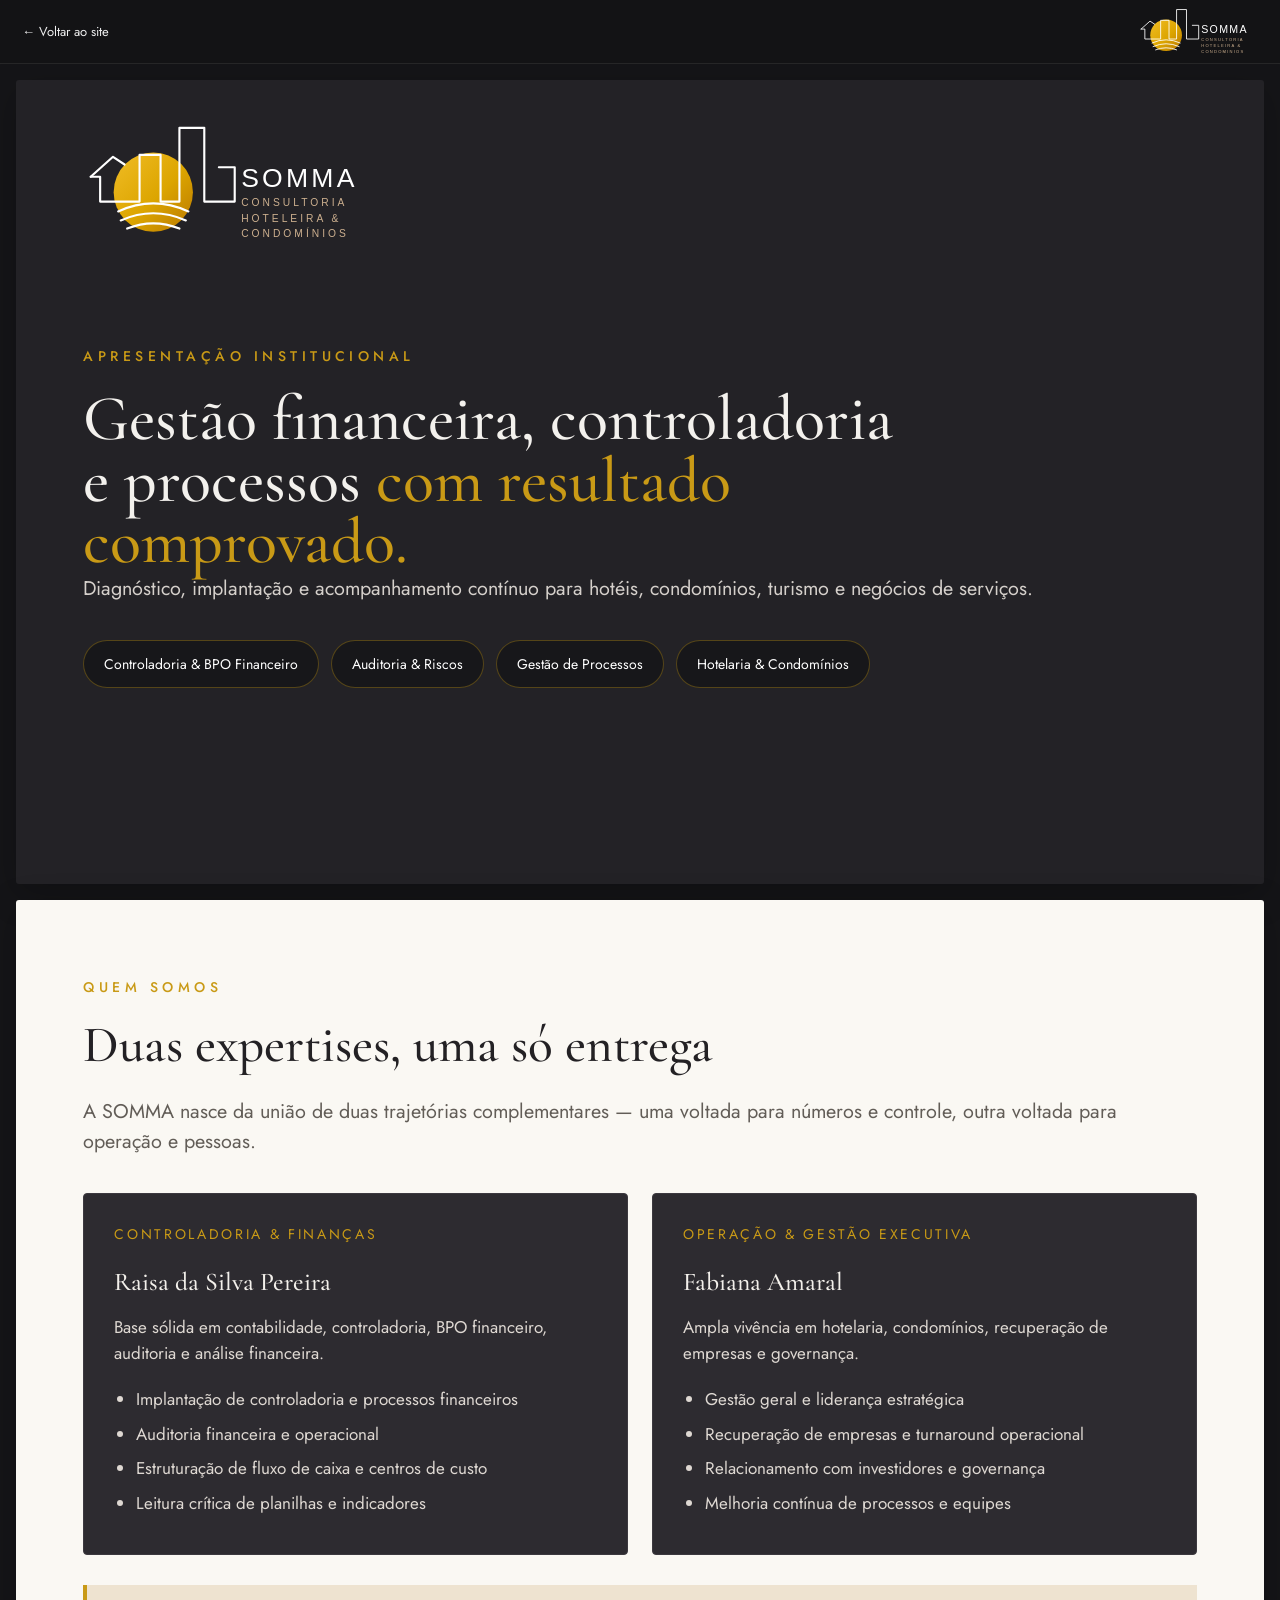
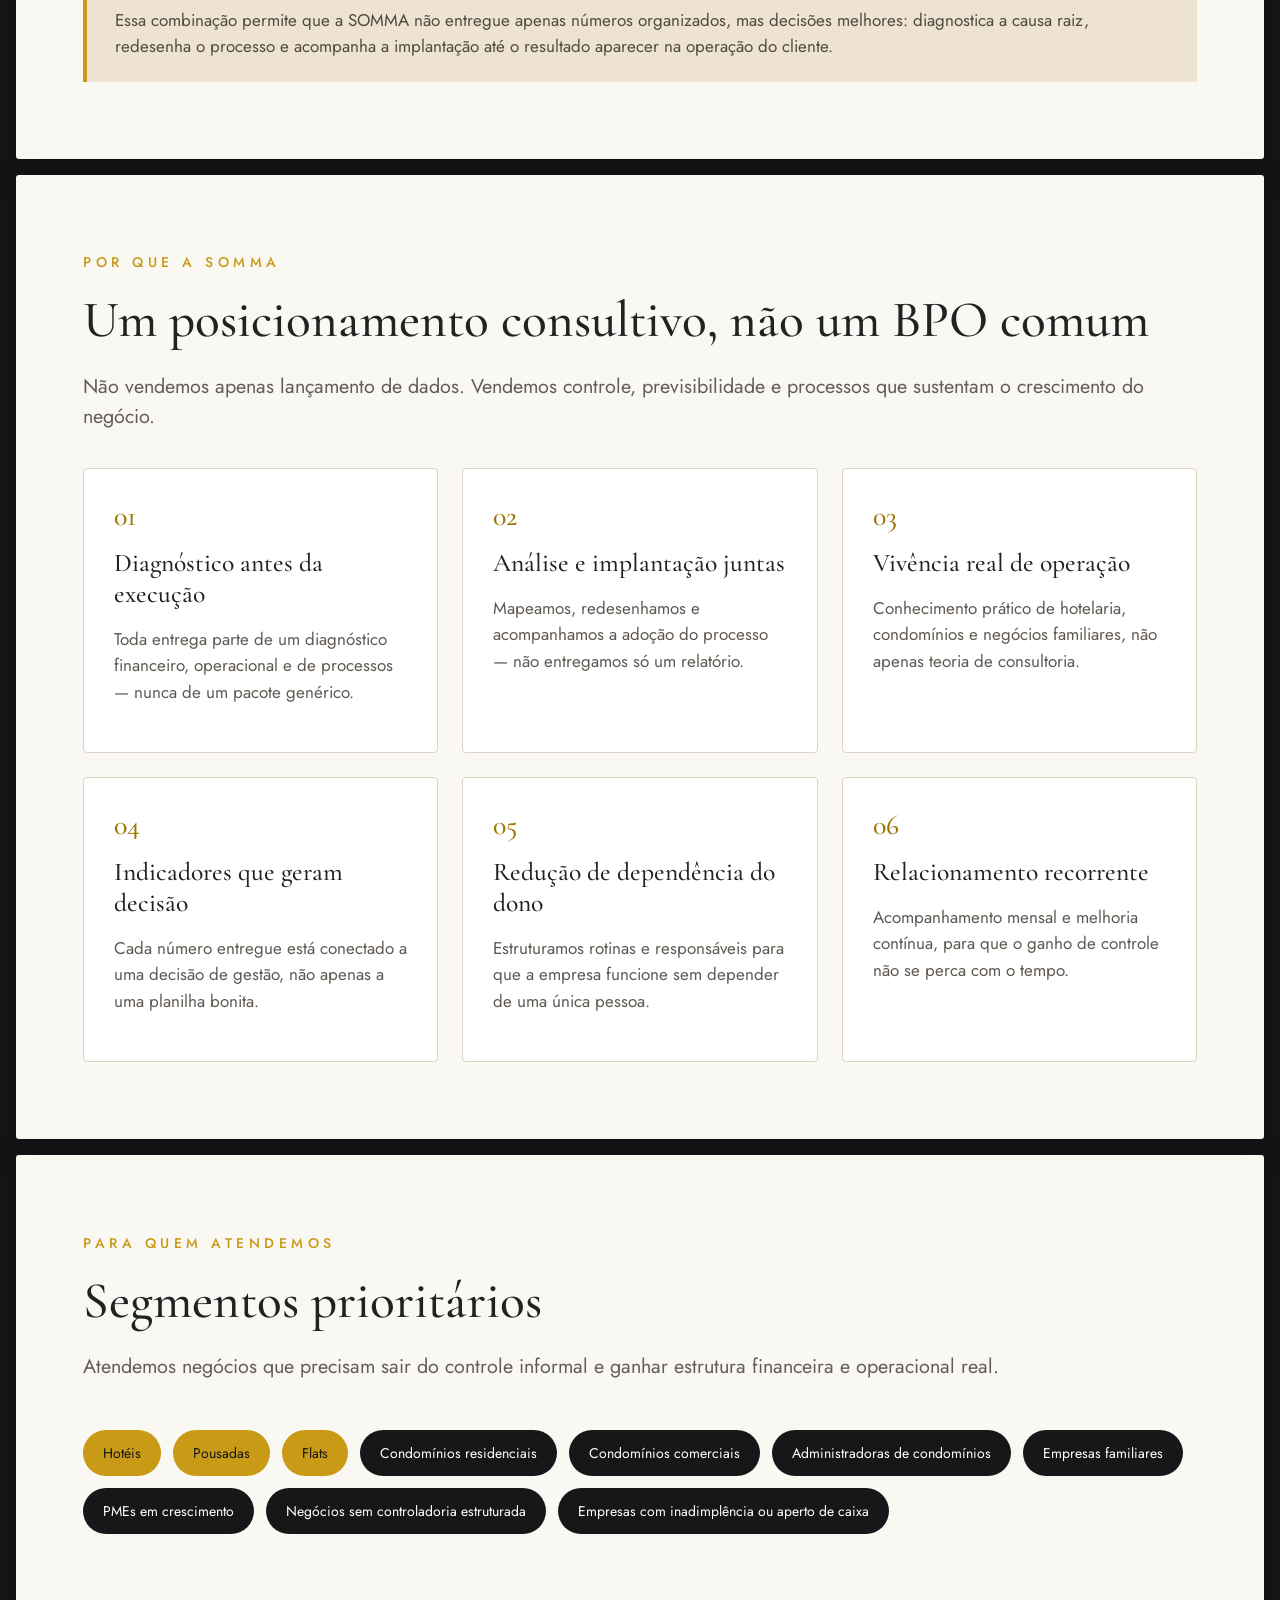
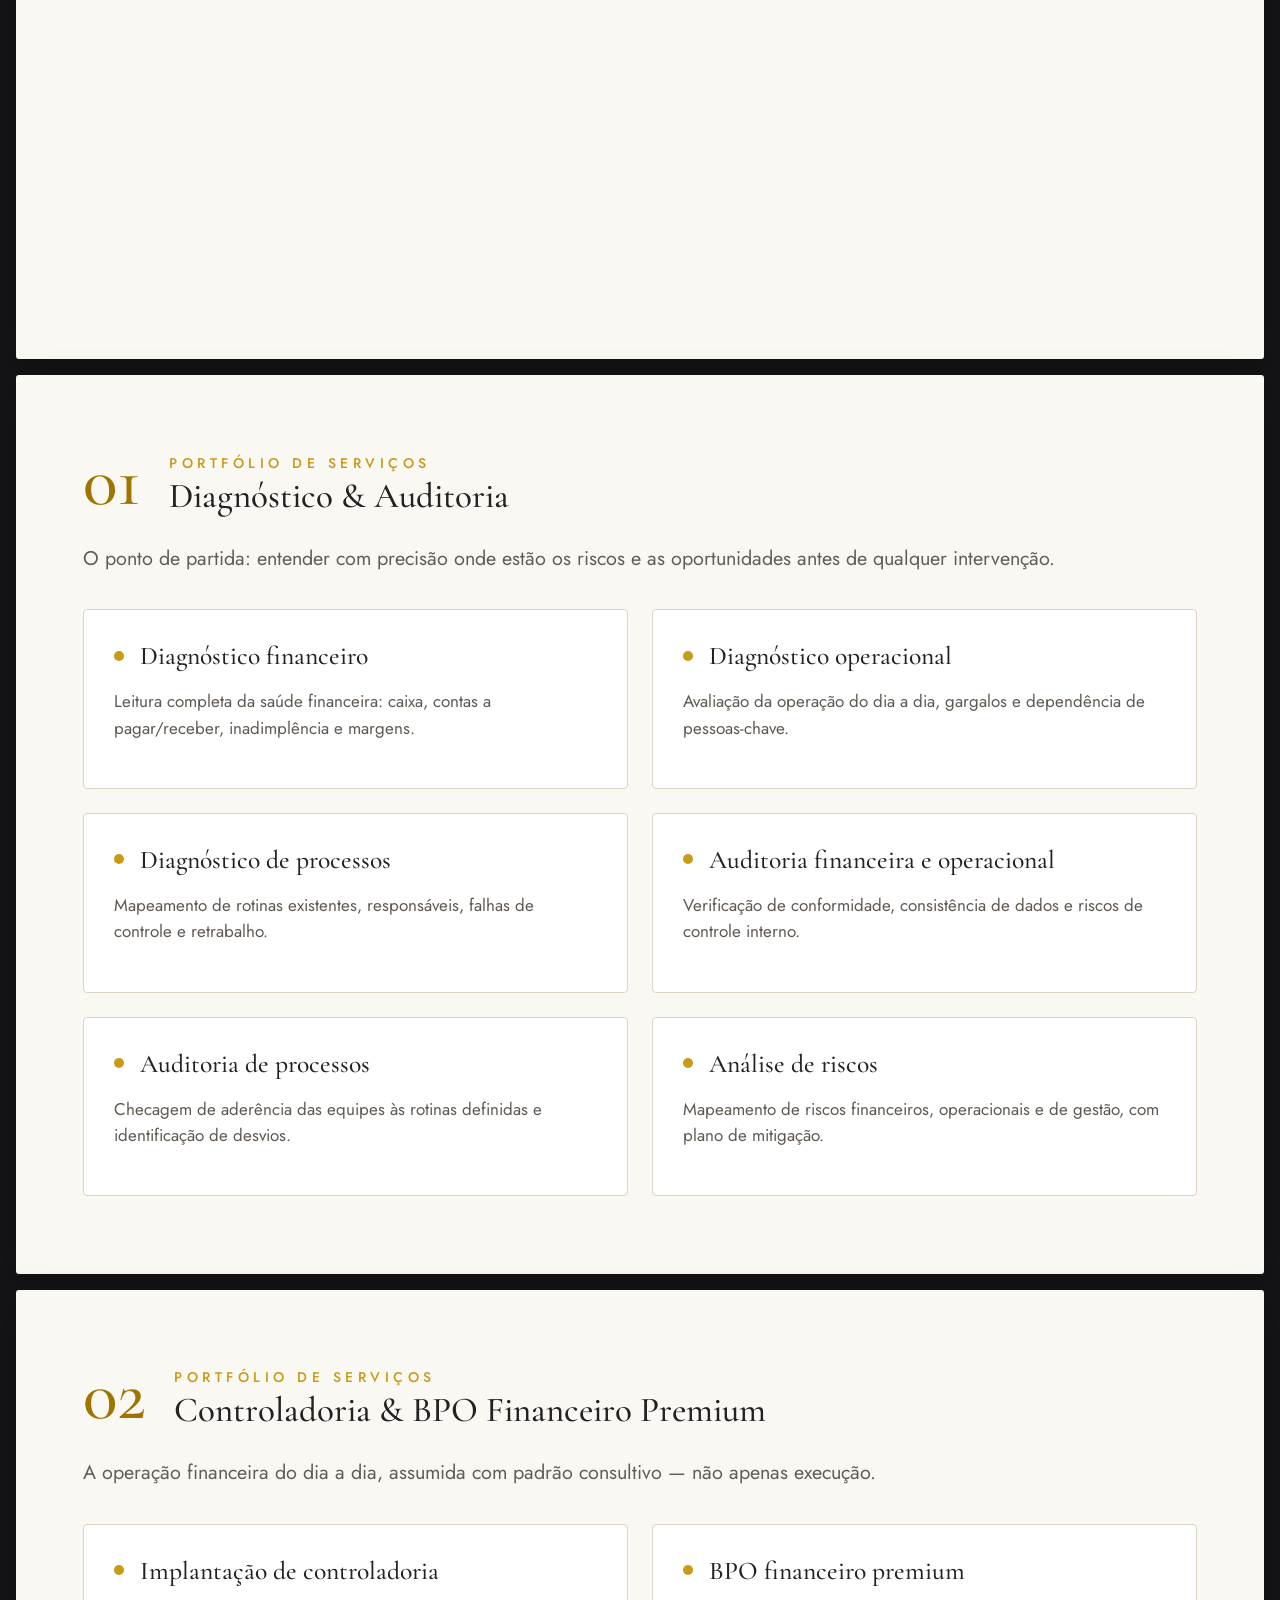
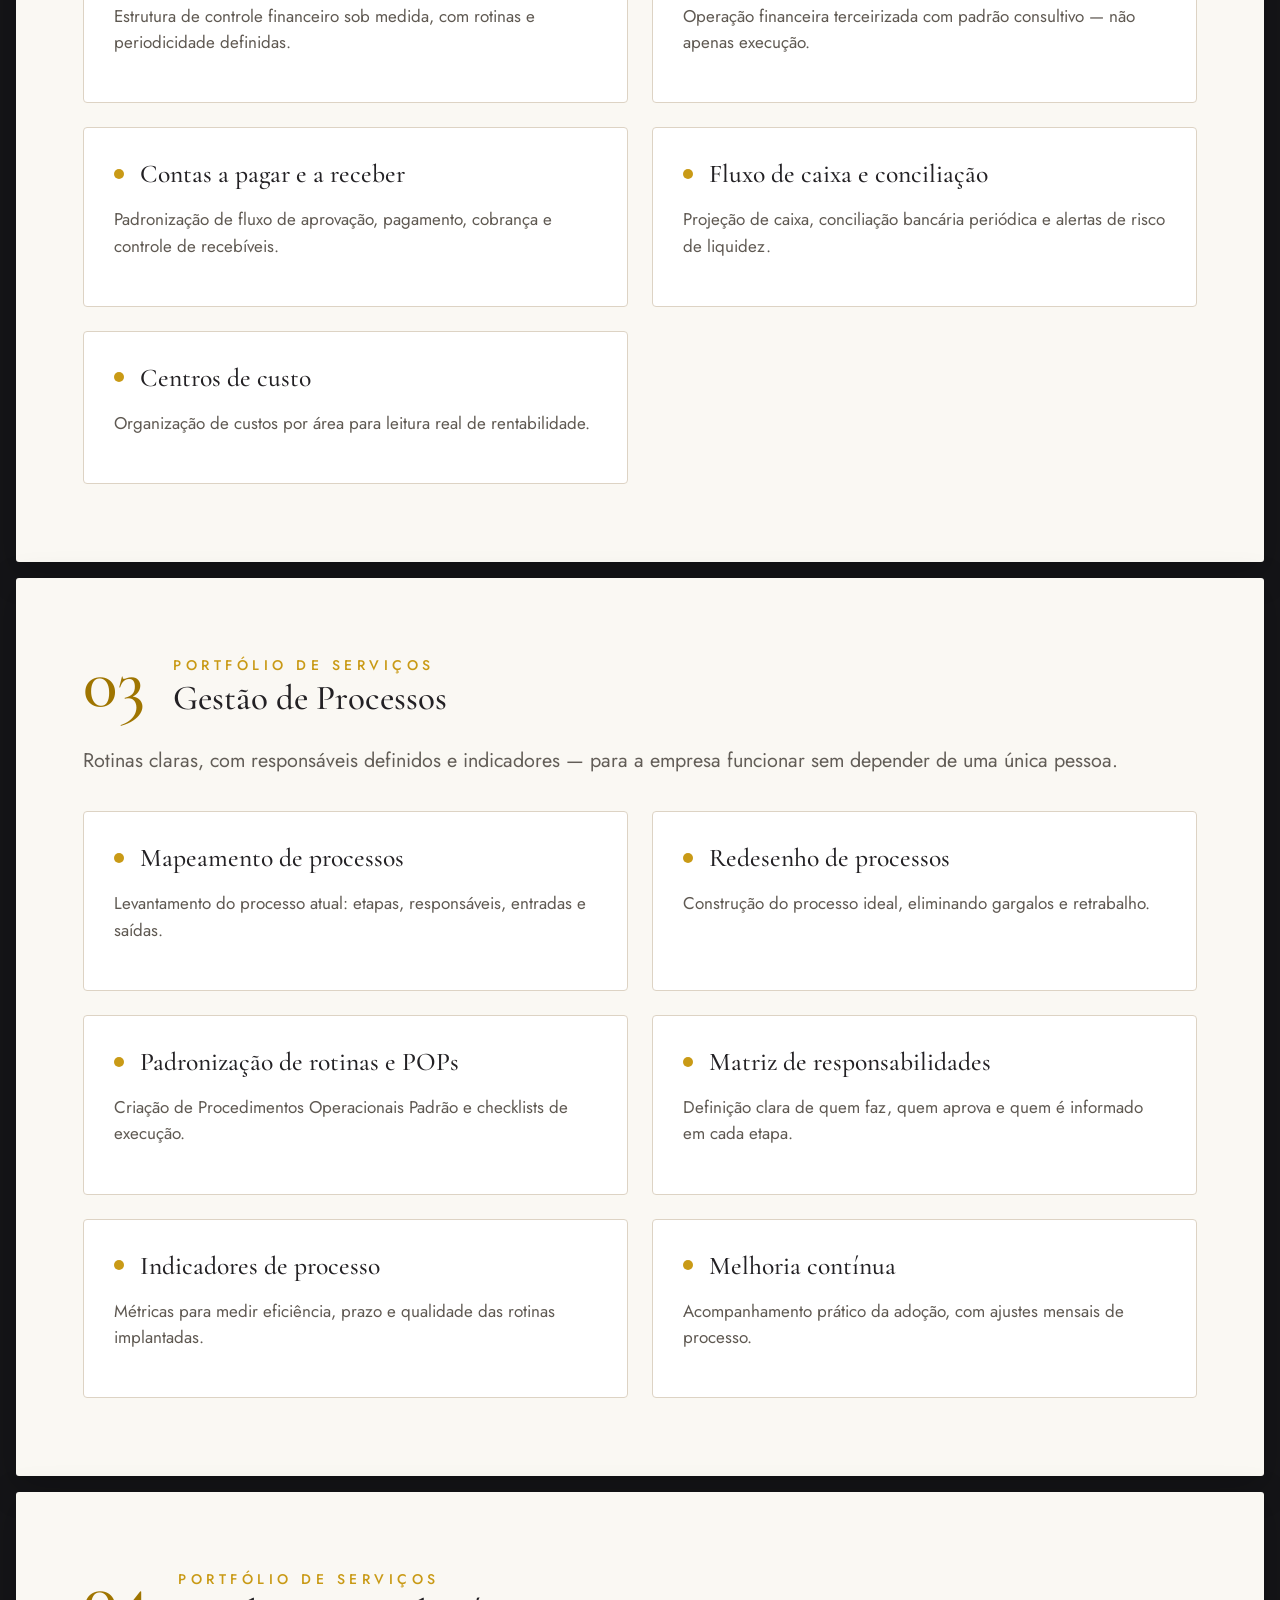
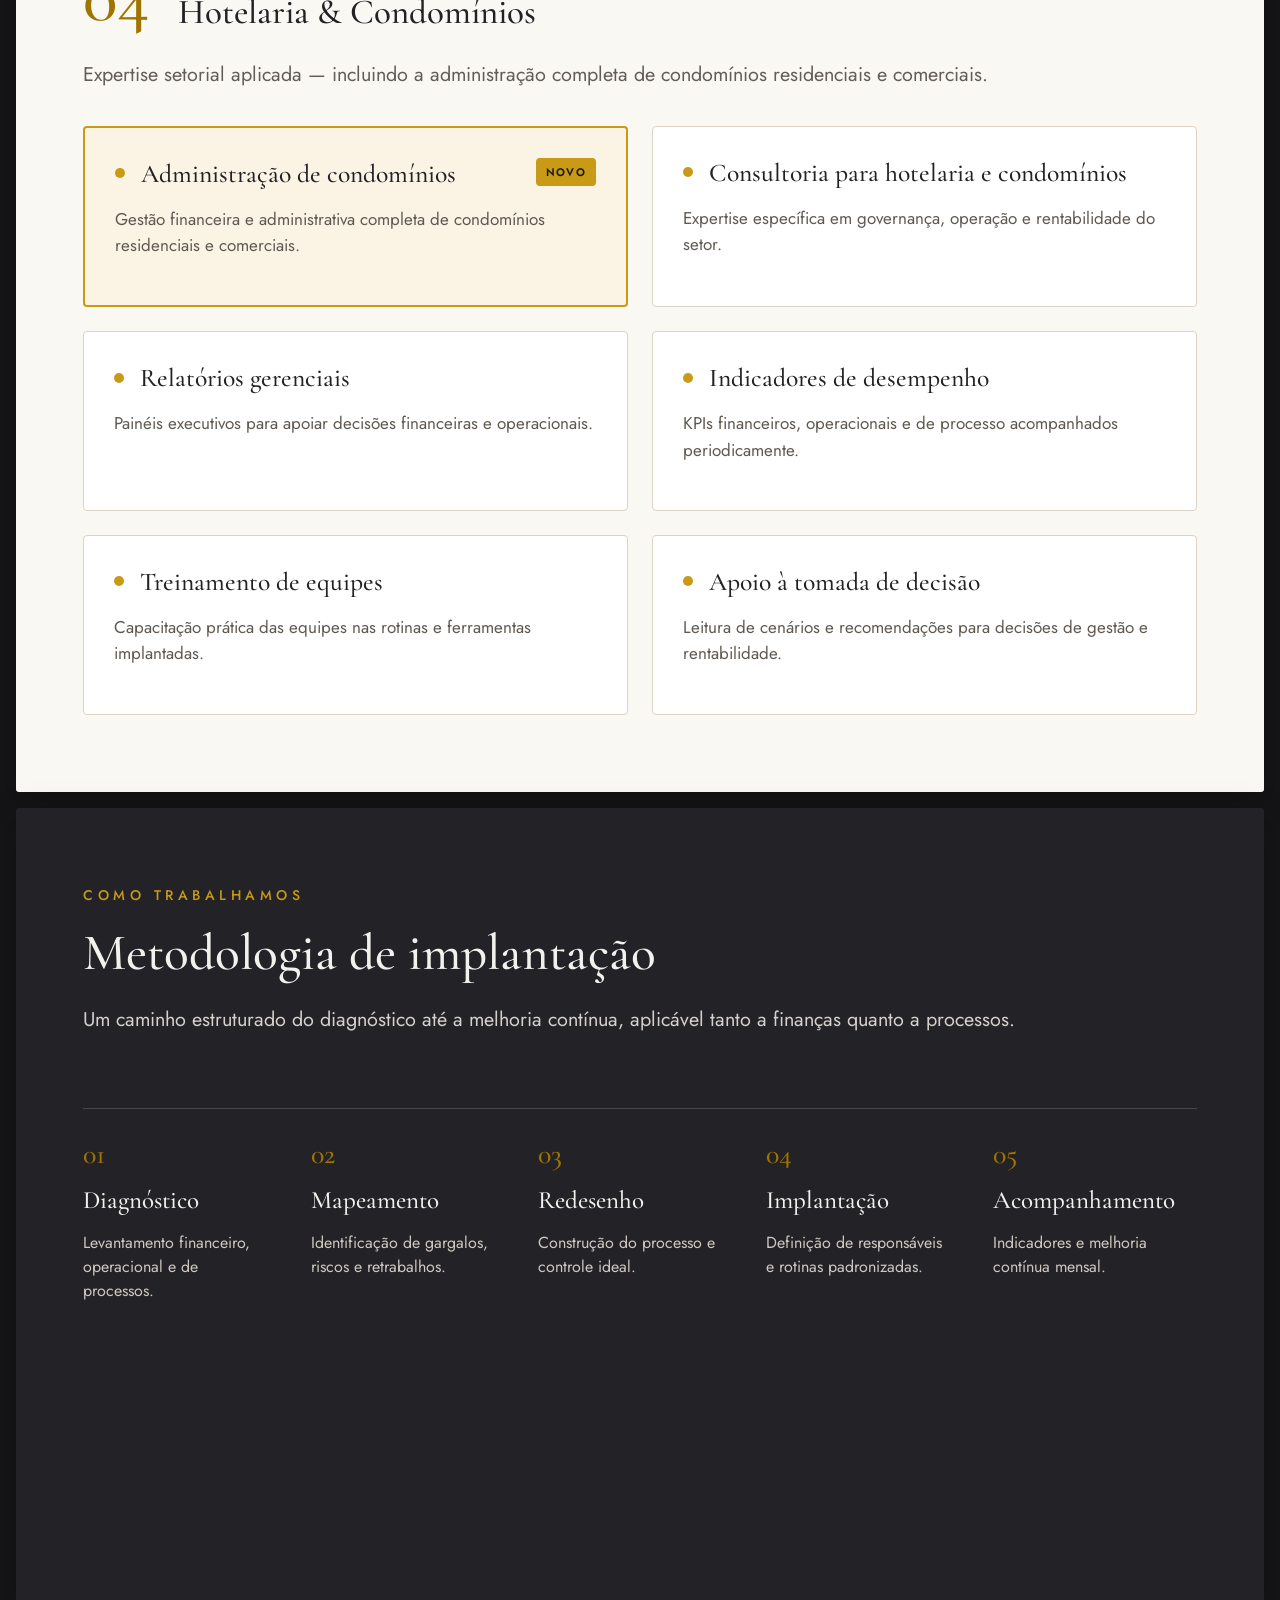
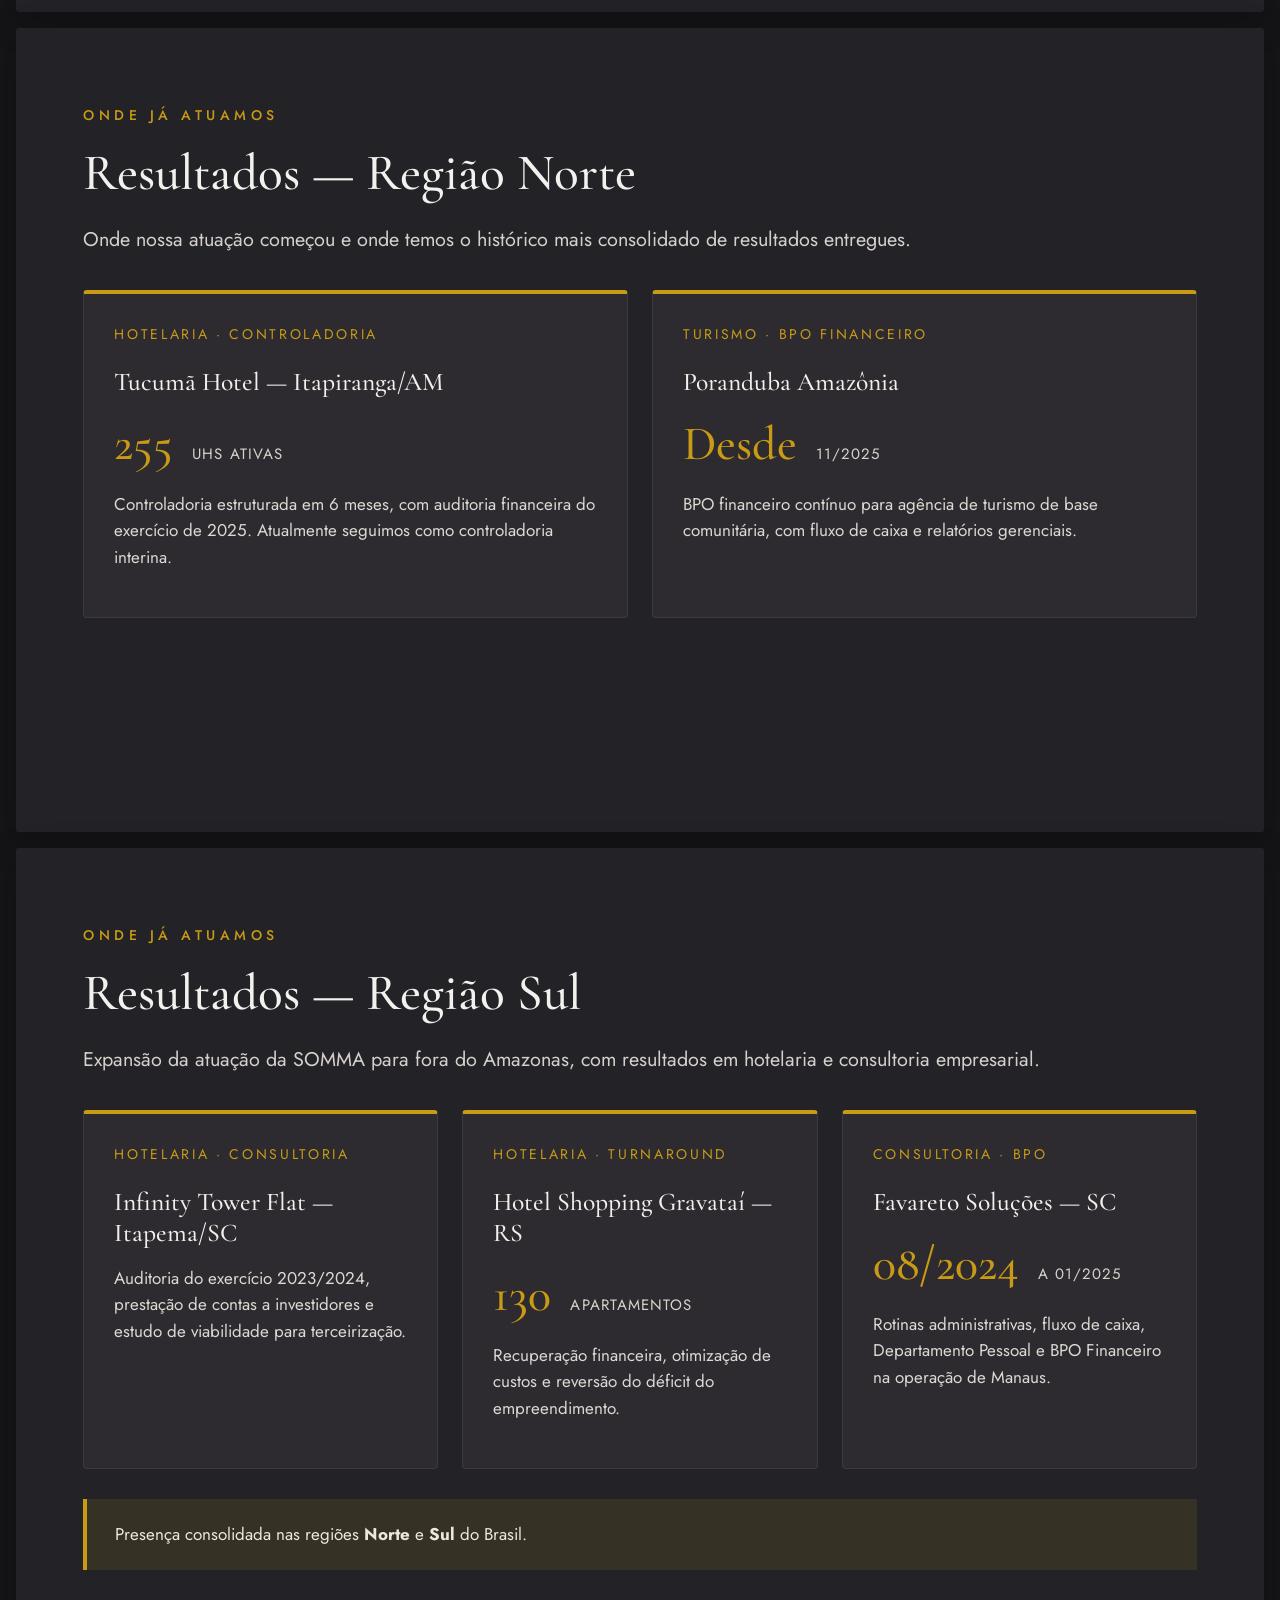
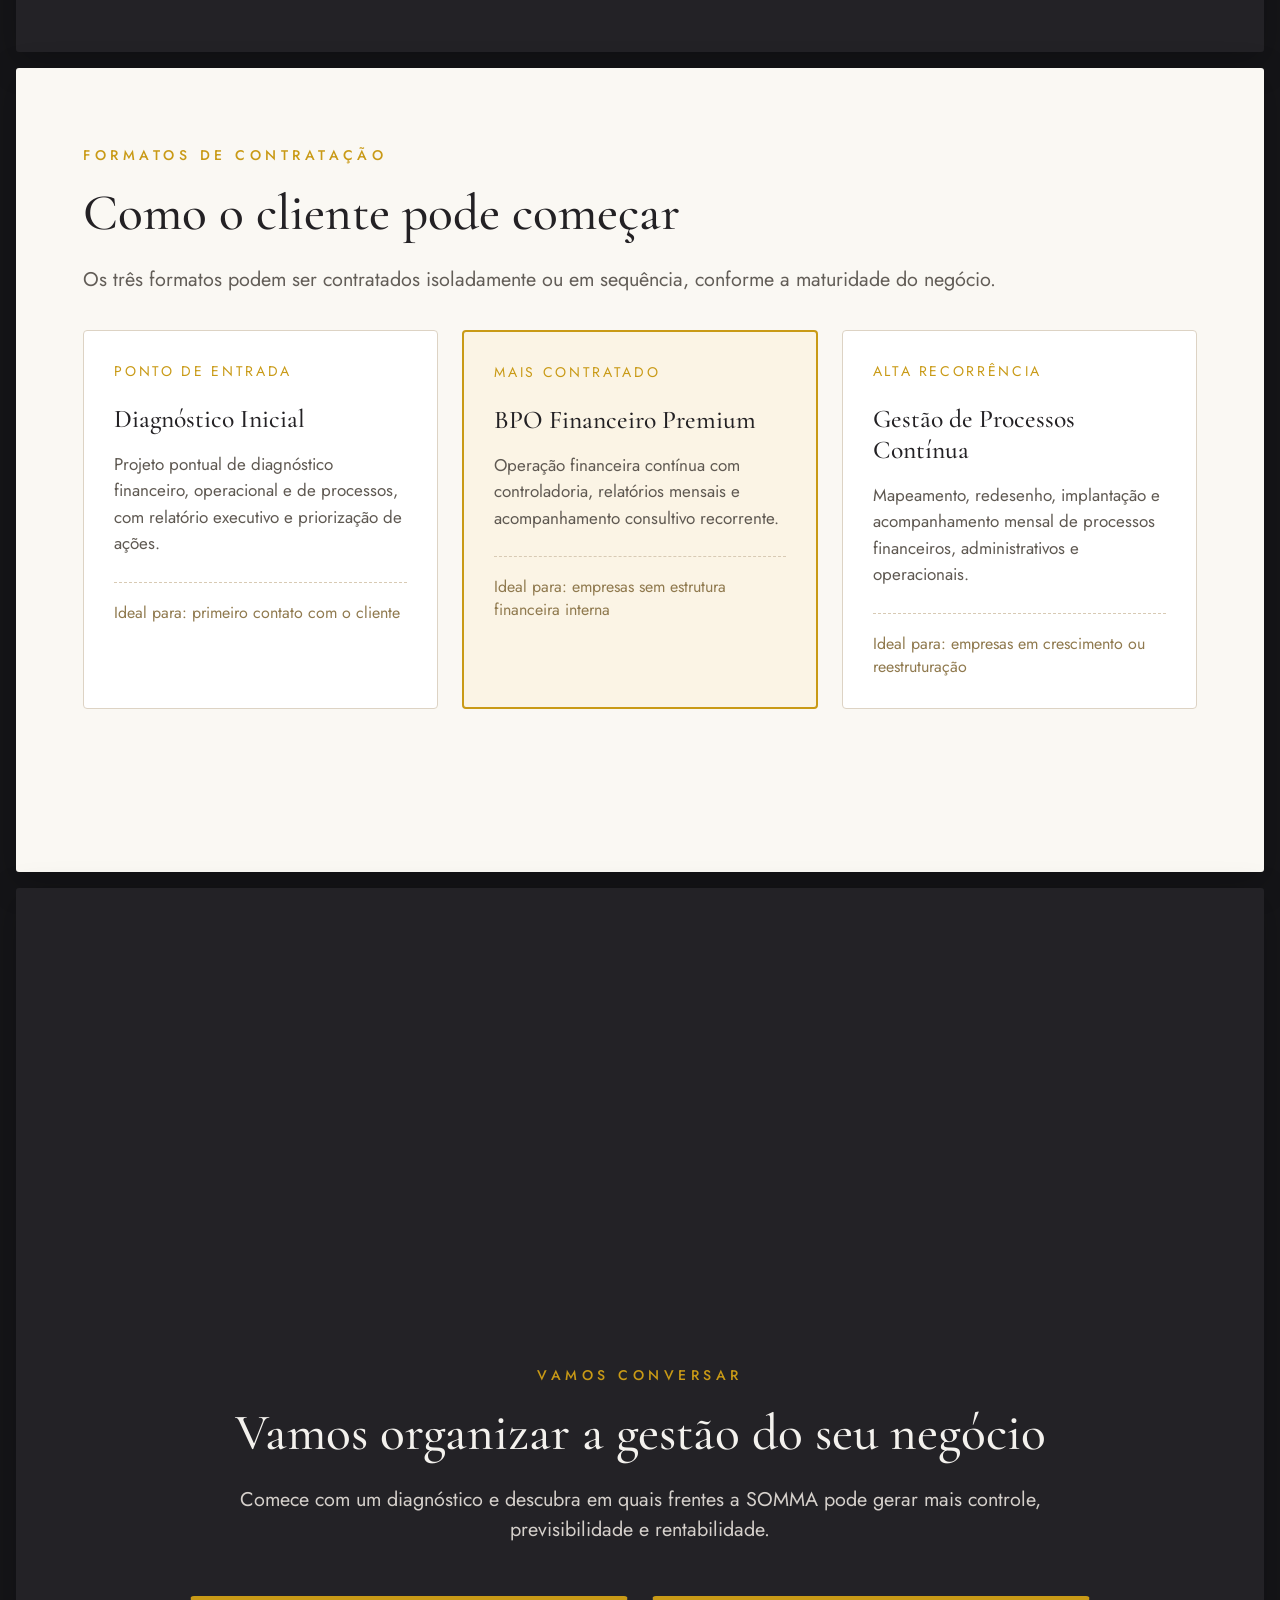
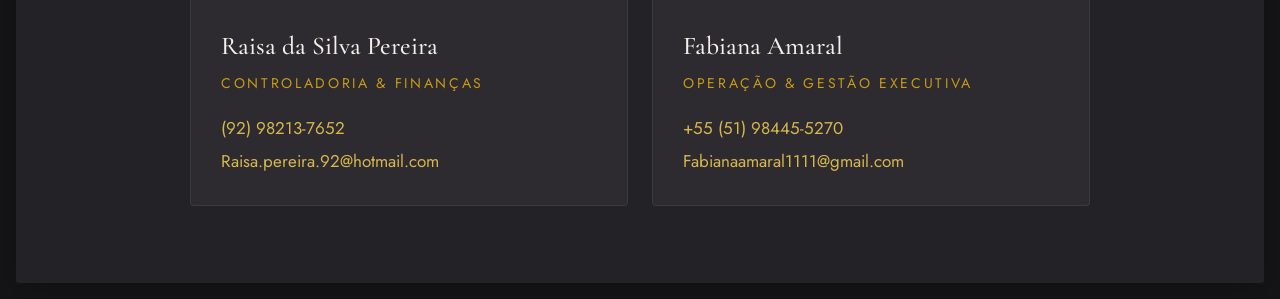
<file: institucional.html>
<!DOCTYPE html>
<html lang="pt-BR">
<head>
  <meta charset="UTF-8" />
  <meta name="viewport" content="width=device-width, initial-scale=1.0" />
  <meta name="description" content="Apresentação institucional da SOMMA Consultoria Hoteleira & Condomínios." />
  <title>SOMMA — Apresentação Institucional</title>
  <link rel="preconnect" href="https://fonts.googleapis.com">
  <link rel="preconnect" href="https://fonts.gstatic.com" crossorigin>
  <link href="https://fonts.googleapis.com/css2?family=Cormorant+Garamond:wght@500;600&family=Jost:wght@300;400;500;600&display=swap" rel="stylesheet">
  <link rel="stylesheet" href="institucional.css" />
</head>
<body>
  <header class="reader-topbar">
    <a href="index.html" class="back-link">← Voltar ao site</a>
    <img src="assets/logo-somma-hq.webp" alt="SOMMA Consultoria Hoteleira & Condomínios" />
  </header>

  <main class="deck">
    <section class="slide dark cover">
      <div class="slide-inner cover-inner">
        <img class="cover-logo" src="assets/logo-somma-hq.webp" alt="SOMMA Consultoria Hoteleira & Condomínios" />
        <p class="eyebrow">Apresentação institucional</p>
        <h1>Gestão financeira, controladoria<br>e processos <em>com resultado<br>comprovado.</em></h1>
        <p class="lead">Diagnóstico, implantação e acompanhamento contínuo para hotéis, condomínios, turismo e negócios de serviços.</p>
        <div class="chips cover-actions">
          <a href="#servico-controladoria">Controladoria & BPO Financeiro</a>
          <a href="#servico-auditoria">Auditoria & Riscos</a>
          <a href="#servico-processos">Gestão de Processos</a>
          <a href="#servico-hotelaria">Hotelaria & Condomínios</a>
        </div>
      </div>
    </section>

    <section class="slide light">
      <div class="slide-inner">
        <p class="eyebrow">Quem somos</p>
        <h2>Duas expertises, uma só entrega</h2>
        <p class="intro">A SOMMA nasce da união de duas trajetórias complementares — uma voltada para números e controle, outra voltada para operação e pessoas.</p>
        <div class="grid two profile-grid">
          <article class="panel dark-panel"><p class="panel-kicker">Controladoria & Finanças</p><h3>Raisa da Silva Pereira</h3><p>Base sólida em contabilidade, controladoria, BPO financeiro, auditoria e análise financeira.</p><ul><li>Implantação de controladoria e processos financeiros</li><li>Auditoria financeira e operacional</li><li>Estruturação de fluxo de caixa e centros de custo</li><li>Leitura crítica de planilhas e indicadores</li></ul></article>
          <article class="panel dark-panel"><p class="panel-kicker">Operação & Gestão Executiva</p><h3>Fabiana Amaral</h3><p>Ampla vivência em hotelaria, condomínios, recuperação de empresas e governança.</p><ul><li>Gestão geral e liderança estratégica</li><li>Recuperação de empresas e turnaround operacional</li><li>Relacionamento com investidores e governança</li><li>Melhoria contínua de processos e equipes</li></ul></article>
        </div>
        <div class="note">Essa combinação permite que a SOMMA não entregue apenas números organizados, mas decisões melhores: diagnostica a causa raiz, redesenha o processo e acompanha a implantação até o resultado aparecer na operação do cliente.</div>
      </div>
    </section>

    <section class="slide light">
      <div class="slide-inner">
        <p class="eyebrow">Por que a SOMMA</p>
        <h2>Um posicionamento consultivo, não um BPO comum</h2>
        <p class="intro">Não vendemos apenas lançamento de dados. Vendemos controle, previsibilidade e processos que sustentam o crescimento do negócio.</p>
        <div class="grid three principles">
          <article class="panel"><b>01</b><h3>Diagnóstico antes da execução</h3><p>Toda entrega parte de um diagnóstico financeiro, operacional e de processos — nunca de um pacote genérico.</p></article>
          <article class="panel"><b>02</b><h3>Análise e implantação juntas</h3><p>Mapeamos, redesenhamos e acompanhamos a adoção do processo — não entregamos só um relatório.</p></article>
          <article class="panel"><b>03</b><h3>Vivência real de operação</h3><p>Conhecimento prático de hotelaria, condomínios e negócios familiares, não apenas teoria de consultoria.</p></article>
          <article class="panel"><b>04</b><h3>Indicadores que geram decisão</h3><p>Cada número entregue está conectado a uma decisão de gestão, não apenas a uma planilha bonita.</p></article>
          <article class="panel"><b>05</b><h3>Redução de dependência do dono</h3><p>Estruturamos rotinas e responsáveis para que a empresa funcione sem depender de uma única pessoa.</p></article>
          <article class="panel"><b>06</b><h3>Relacionamento recorrente</h3><p>Acompanhamento mensal e melhoria contínua, para que o ganho de controle não se perca com o tempo.</p></article>
        </div>
      </div>
    </section>

    <section class="slide light compact-slide">
      <div class="slide-inner">
        <p class="eyebrow">Para quem atendemos</p>
        <h2>Segmentos prioritários</h2>
        <p class="intro">Atendemos negócios que precisam sair do controle informal e ganhar estrutura financeira e operacional real.</p>
        <div class="chips audience"><span class="gold-chip">Hotéis</span><span class="gold-chip">Pousadas</span><span class="gold-chip">Flats</span><span>Condomínios residenciais</span><span>Condomínios comerciais</span><span>Administradoras de condomínios</span><span>Empresas familiares</span><span>PMEs em crescimento</span><span>Negócios sem controladoria estruturada</span><span>Empresas com inadimplência ou aperto de caixa</span></div>
      </div>
    </section>

    <section class="slide light service-slide" id="servico-auditoria"><div class="slide-inner"><div class="service-title"><strong>01</strong><div><p class="eyebrow">Portfólio de serviços</p><h2>Diagnóstico & Auditoria</h2></div></div><p class="intro">O ponto de partida: entender com precisão onde estão os riscos e as oportunidades antes de qualquer intervenção.</p><div class="grid two service-grid"><article class="panel"><h3>Diagnóstico financeiro</h3><p>Leitura completa da saúde financeira: caixa, contas a pagar/receber, inadimplência e margens.</p></article><article class="panel"><h3>Diagnóstico operacional</h3><p>Avaliação da operação do dia a dia, gargalos e dependência de pessoas-chave.</p></article><article class="panel"><h3>Diagnóstico de processos</h3><p>Mapeamento de rotinas existentes, responsáveis, falhas de controle e retrabalho.</p></article><article class="panel"><h3>Auditoria financeira e operacional</h3><p>Verificação de conformidade, consistência de dados e riscos de controle interno.</p></article><article class="panel"><h3>Auditoria de processos</h3><p>Checagem de aderência das equipes às rotinas definidas e identificação de desvios.</p></article><article class="panel"><h3>Análise de riscos</h3><p>Mapeamento de riscos financeiros, operacionais e de gestão, com plano de mitigação.</p></article></div></div></section>

    <section class="slide light service-slide" id="servico-controladoria"><div class="slide-inner"><div class="service-title"><strong>02</strong><div><p class="eyebrow">Portfólio de serviços</p><h2>Controladoria & BPO Financeiro Premium</h2></div></div><p class="intro">A operação financeira do dia a dia, assumida com padrão consultivo — não apenas execução.</p><div class="grid two service-grid"><article class="panel"><h3>Implantação de controladoria</h3><p>Estrutura de controle financeiro sob medida, com rotinas e periodicidade definidas.</p></article><article class="panel"><h3>BPO financeiro premium</h3><p>Operação financeira terceirizada com padrão consultivo — não apenas execução.</p></article><article class="panel"><h3>Contas a pagar e a receber</h3><p>Padronização de fluxo de aprovação, pagamento, cobrança e controle de recebíveis.</p></article><article class="panel"><h3>Fluxo de caixa e conciliação</h3><p>Projeção de caixa, conciliação bancária periódica e alertas de risco de liquidez.</p></article><article class="panel"><h3>Centros de custo</h3><p>Organização de custos por área para leitura real de rentabilidade.</p></article></div></div></section>

    <section class="slide light service-slide" id="servico-processos"><div class="slide-inner"><div class="service-title"><strong>03</strong><div><p class="eyebrow">Portfólio de serviços</p><h2>Gestão de Processos</h2></div></div><p class="intro">Rotinas claras, com responsáveis definidos e indicadores — para a empresa funcionar sem depender de uma única pessoa.</p><div class="grid two service-grid"><article class="panel"><h3>Mapeamento de processos</h3><p>Levantamento do processo atual: etapas, responsáveis, entradas e saídas.</p></article><article class="panel"><h3>Redesenho de processos</h3><p>Construção do processo ideal, eliminando gargalos e retrabalho.</p></article><article class="panel"><h3>Padronização de rotinas e POPs</h3><p>Criação de Procedimentos Operacionais Padrão e checklists de execução.</p></article><article class="panel"><h3>Matriz de responsabilidades</h3><p>Definição clara de quem faz, quem aprova e quem é informado em cada etapa.</p></article><article class="panel"><h3>Indicadores de processo</h3><p>Métricas para medir eficiência, prazo e qualidade das rotinas implantadas.</p></article><article class="panel"><h3>Melhoria contínua</h3><p>Acompanhamento prático da adoção, com ajustes mensais de processo.</p></article></div></div></section>

    <section class="slide light service-slide" id="servico-hotelaria"><div class="slide-inner"><div class="service-title"><strong>04</strong><div><p class="eyebrow">Portfólio de serviços</p><h2>Hotelaria & Condomínios</h2></div></div><p class="intro">Expertise setorial aplicada — incluindo a administração completa de condomínios residenciais e comerciais.</p><div class="grid two service-grid"><article class="panel highlighted"><h3>Administração de condomínios <span class="badge">Novo</span></h3><p>Gestão financeira e administrativa completa de condomínios residenciais e comerciais.</p></article><article class="panel"><h3>Consultoria para hotelaria e condomínios</h3><p>Expertise específica em governança, operação e rentabilidade do setor.</p></article><article class="panel"><h3>Relatórios gerenciais</h3><p>Painéis executivos para apoiar decisões financeiras e operacionais.</p></article><article class="panel"><h3>Indicadores de desempenho</h3><p>KPIs financeiros, operacionais e de processo acompanhados periodicamente.</p></article><article class="panel"><h3>Treinamento de equipes</h3><p>Capacitação prática das equipes nas rotinas e ferramentas implantadas.</p></article><article class="panel"><h3>Apoio à tomada de decisão</h3><p>Leitura de cenários e recomendações para decisões de gestão e rentabilidade.</p></article></div></div></section>

    <section class="slide dark methodology"><div class="slide-inner"><p class="eyebrow">Como trabalhamos</p><h2>Metodologia de implantação</h2><p class="intro">Um caminho estruturado do diagnóstico até a melhoria contínua, aplicável tanto a finanças quanto a processos.</p><div class="grid five steps"><article><b>01</b><h3>Diagnóstico</h3><p>Levantamento financeiro, operacional e de processos.</p></article><article><b>02</b><h3>Mapeamento</h3><p>Identificação de gargalos, riscos e retrabalhos.</p></article><article><b>03</b><h3>Redesenho</h3><p>Construção do processo e controle ideal.</p></article><article><b>04</b><h3>Implantação</h3><p>Definição de responsáveis e rotinas padronizadas.</p></article><article><b>05</b><h3>Acompanhamento</h3><p>Indicadores e melhoria contínua mensal.</p></article></div></div></section>

    <section class="slide dark results"><div class="slide-inner"><p class="eyebrow">Onde já atuamos</p><h2>Resultados — Região Norte</h2><p class="intro">Onde nossa atuação começou e onde temos o histórico mais consolidado de resultados entregues.</p><div class="grid two"><article class="result-card"><p class="panel-kicker">Hotelaria · Controladoria</p><h3>Tucumã Hotel — Itapiranga/AM</h3><div class="metric">255 <small>UHs ativas</small></div><p>Controladoria estruturada em 6 meses, com auditoria financeira do exercício de 2025. Atualmente seguimos como controladoria interina.</p></article><article class="result-card"><p class="panel-kicker">Turismo · BPO Financeiro</p><h3>Poranduba Amazônia</h3><div class="metric">Desde <small>11/2025</small></div><p>BPO financeiro contínuo para agência de turismo de base comunitária, com fluxo de caixa e relatórios gerenciais.</p></article></div></div></section>

    <section class="slide dark results"><div class="slide-inner"><p class="eyebrow">Onde já atuamos</p><h2>Resultados — Região Sul</h2><p class="intro">Expansão da atuação da SOMMA para fora do Amazonas, com resultados em hotelaria e consultoria empresarial.</p><div class="grid three"><article class="result-card"><p class="panel-kicker">Hotelaria · Consultoria</p><h3>Infinity Tower Flat — Itapema/SC</h3><p>Auditoria do exercício 2023/2024, prestação de contas a investidores e estudo de viabilidade para terceirização.</p></article><article class="result-card"><p class="panel-kicker">Hotelaria · Turnaround</p><h3>Hotel Shopping Gravataí — RS</h3><div class="metric">130 <small>apartamentos</small></div><p>Recuperação financeira, otimização de custos e reversão do déficit do empreendimento.</p></article><article class="result-card"><p class="panel-kicker">Consultoria · BPO</p><h3>Favareto Soluções — SC</h3><div class="metric">08/2024 <small>a 01/2025</small></div><p>Rotinas administrativas, fluxo de caixa, Departamento Pessoal e BPO Financeiro na operação de Manaus.</p></article></div><div class="note dark-note">Presença consolidada nas regiões <b>Norte</b> e <b>Sul</b> do Brasil.</div></div></section>

    <section class="slide light"><div class="slide-inner"><p class="eyebrow">Formatos de contratação</p><h2>Como o cliente pode começar</h2><p class="intro">Os três formatos podem ser contratados isoladamente ou em sequência, conforme a maturidade do negócio.</p><div class="grid three"><article class="panel"><p class="panel-kicker">Ponto de entrada</p><h3>Diagnóstico Inicial</h3><p>Projeto pontual de diagnóstico financeiro, operacional e de processos, com relatório executivo e priorização de ações.</p><div class="ideal">Ideal para: primeiro contato com o cliente</div></article><article class="panel highlighted"><p class="panel-kicker">Mais contratado</p><h3>BPO Financeiro Premium</h3><p>Operação financeira contínua com controladoria, relatórios mensais e acompanhamento consultivo recorrente.</p><div class="ideal">Ideal para: empresas sem estrutura financeira interna</div></article><article class="panel"><p class="panel-kicker">Alta recorrência</p><h3>Gestão de Processos Contínua</h3><p>Mapeamento, redesenho, implantação e acompanhamento mensal de processos financeiros, administrativos e operacionais.</p><div class="ideal">Ideal para: empresas em crescimento ou reestruturação</div></article></div></div></section>

    <section class="slide dark closing"><div class="slide-inner closing-inner"><img class="closing-logo" src="assets/logo-somma-hq.webp" alt="SOMMA"/><p class="eyebrow">Vamos conversar</p><h2>Vamos organizar a gestão do seu negócio</h2><p class="intro">Comece com um diagnóstico e descubra em quais frentes a SOMMA pode gerar mais controle, previsibilidade e rentabilidade.</p><div class="grid two contact-grid"><article class="result-card"><h3>Raisa da Silva Pereira</h3><p class="panel-kicker">Controladoria & Finanças</p><a href="tel:+5592982137652">(92) 98213-7652</a><a href="mailto:Raisa.pereira.92@hotmail.com">Raisa.pereira.92@hotmail.com</a></article><article class="result-card"><h3>Fabiana Amaral</h3><p class="panel-kicker">Operação & Gestão Executiva</p><a href="tel:+5551984455270">+55 (51) 98445-5270</a><a href="mailto:Fabianaamaral1111@gmail.com">Fabianaamaral1111@gmail.com</a></article></div></div></section>
  </main>
</body>
</html>
</file>
<file: institucional.css>
@import url('institucional-mobile-v2.css');
:root{--dark:#232226;--dark2:#2d2b30;--gold:#c99a16;--cream:#f4f0e9;--paper:#faf8f3;--ink:#232124;--muted:#625d57;--line:#ddd3c4}*{box-sizing:border-box}html{scroll-behavior:smooth}body{margin:0;background:#151518;color:var(--ink);font-family:'Jost',sans-serif;-webkit-font-smoothing:antialiased}a{color:inherit;text-decoration:none}.reader-topbar{position:sticky;top:0;z-index:50;height:64px;padding:8px 22px;background:rgba(20,20,22,.94);backdrop-filter:blur(14px);display:flex;align-items:center;justify-content:space-between;border-bottom:1px solid rgba(255,255,255,.08)}.reader-topbar img{height:45px;width:auto;max-width:230px}.back-link{color:#eee;font-size:13px}.deck{display:grid;gap:16px;padding:16px}.slide{width:min(1600px,100%);min-height:min(900px,calc(100vh - 96px));margin:0 auto;border-radius:3px;overflow:hidden;box-shadow:0 10px 36px rgba(0,0,0,.22);display:flex;align-items:stretch}.slide.light{background:var(--paper);color:var(--ink)}.slide.dark{background:var(--dark);color:#f3f1ed}.slide-inner{width:100%;padding:6.2% 5.4%;display:flex;flex-direction:column;justify-content:flex-start}.cover-inner{justify-content:center;position:relative}.cover-logo{position:absolute;left:5.4%;top:5.5%;width:250px;height:auto}.eyebrow{text-transform:uppercase;letter-spacing:.32em;color:var(--gold);font-size:14px;margin:0 0 22px;font-weight:500}.cover .eyebrow{margin-top:70px}.slide h1,.slide h2,.slide h3{font-family:'Cormorant Garamond',serif;font-weight:500}.slide h1{font-size:clamp(54px,5vw,88px);line-height:.96;margin:0;max-width:1100px}.slide h1 em{font-style:normal;color:var(--gold)}.slide h2{font-size:clamp(48px,4vw,72px);line-height:1.02;margin:0 0 24px}.slide h3{font-size:clamp(25px,2vw,34px);margin:0 0 12px}.lead,.intro{font-size:clamp(18px,1.55vw,28px);line-height:1.55;max-width:1180px;color:var(--muted);margin:0 0 36px}.dark .lead,.dark .intro{color:#d5d0cb}.chips{display:flex;gap:12px;flex-wrap:wrap}.chips span,.chips a{background:#17171a;color:#fff;border-radius:999px;padding:13px 20px;font-size:14px}.chips .gold-chip{background:var(--gold);color:#171717}.cover-actions a{border:1px solid rgba(201,154,22,.35);transition:.2s ease;cursor:pointer}.cover-actions a:hover,.cover-actions a:focus{background:var(--gold);color:#171717;border-color:transparent}.grid{display:grid;gap:24px}.grid.two{grid-template-columns:repeat(2,1fr)}.grid.three{grid-template-columns:repeat(3,1fr)}.grid.five{grid-template-columns:repeat(5,1fr)}.panel,.result-card{border:1px solid var(--line);background:#fff;padding:30px;border-radius:4px}.dark-panel,.result-card{background:var(--dark2);border-color:#3c393f;color:#f3f0eb}.panel p,.panel li,.result-card p,.result-card a{font-size:17px;line-height:1.55;color:#5f5952}.dark-panel p,.dark-panel li,.result-card p,.result-card a{color:#ded8d2}.panel ul{padding-left:22px;margin:20px 0 0}.panel li{margin:8px 0}.panel-kicker{font-family:'Jost',sans-serif!important;text-transform:uppercase;letter-spacing:.19em;color:var(--gold)!important;font-size:14px!important;margin:0 0 20px!important}.note{margin-top:30px;padding:22px 28px;border-left:4px solid var(--gold);background:#eee3d0;color:#504a43;font-size:17px;line-height:1.55}.dark-note{background:#363125;color:#ece8df}.principles .panel b,.steps b{display:block;color:#9f7500;font:500 28px 'Cormorant Garamond',serif;margin-bottom:14px}.audience{margin-top:12px}.service-title{display:flex;gap:28px;align-items:flex-start;margin-bottom:28px}.service-title>strong{color:#9f7500;font:500 72px 'Cormorant Garamond',serif;line-height:.8}.service-title .eyebrow{margin:0 0 6px}.service-title h2{font-size:35px;margin:0}.service-grid .panel{position:relative}.service-grid .panel h3:before{content:'';display:inline-block;width:10px;height:10px;border-radius:50%;background:var(--gold);margin-right:16px;vertical-align:.14em}.highlighted{border:2px solid var(--gold);background:#fbf4e5}.badge{float:right;font:600 11px 'Jost',sans-serif;letter-spacing:.12em;text-transform:uppercase;background:var(--gold);color:#171717;padding:6px 10px;border-radius:4px}.methodology .steps{margin-top:38px;padding-top:28px;border-top:1px solid #4a464c}.steps article{padding-right:20px}.steps h3{font-size:25px}.steps p{color:#cfc8c1;line-height:1.5}.result-card{border-top:4px solid var(--gold)}.metric{color:var(--gold);font:500 48px 'Cormorant Garamond',serif;margin:18px 0}.metric small{font:400 15px 'Jost',sans-serif;text-transform:uppercase;letter-spacing:.07em;color:#d9d2ca;margin-left:8px}.ideal{border-top:1px dashed #d8cab4;margin-top:25px;padding-top:18px;color:#907a4f}.closing-inner{justify-content:center;align-items:center;text-align:center}.closing-logo{width:360px;height:auto;margin-bottom:40px}.closing .intro{max-width:820px}.contact-grid{width:min(900px,100%);margin-top:15px;text-align:left}.contact-grid .result-card a{display:block;margin-top:7px;color:#d6b64e;overflow-wrap:anywhere}section[id]{scroll-margin-top:72px}
@media(max-width:900px){:root{--dark:#090b0c;--dark2:#111315;--gold:#c88f35;--paper:#fbf8f2;--ink:#171513;--muted:#70695f;--line:#ddd2c2}body{background:var(--dark)}.reader-topbar{height:58px;padding:7px 14px;background:rgba(8,10,11,.94);border-bottom:1px solid rgba(255,255,255,.07)}.reader-topbar img{height:40px;max-width:180px}.back-link{font-size:12px}.deck{display:block;padding:0;background:var(--dark)}.slide{min-height:0;width:100%;border-radius:0;box-shadow:none;margin:0;border-bottom:1px solid rgba(0,0,0,.08)}.slide.dark{background:linear-gradient(110deg,#07090a 0%,#0b0d0e 58%,#121212 100%)}.slide-inner{padding:44px 20px}.cover-inner{min-height:calc(100vh - 58px);justify-content:center;padding-top:105px}.cover-logo{left:20px;top:28px;width:min(250px,72vw)}.cover .eyebrow{margin-top:0}.eyebrow{font-size:11px;letter-spacing:.25em;margin-bottom:15px;color:#e0aa55}.slide h1{font-size:clamp(42px,12.5vw,60px);line-height:1}.slide h1 em{color:#e0aa55}.slide h2{font-size:clamp(38px,10vw,52px);margin-bottom:18px}.slide h3{font-size:27px}.lead,.intro{font-size:17px;line-height:1.55;margin-bottom:24px}.chips{gap:8px}.chips span,.chips a{font-size:12px;padding:10px 13px}.audience span,.audience .gold-chip{background:#17171a!important;color:#fff!important;border:1px solid rgba(255,255,255,.06);cursor:default}.grid.two,.grid.three,.grid.five{grid-template-columns:1fr}.grid{gap:14px}.panel,.result-card{padding:21px}.dark-panel,.result-card{border-color:#2b3033}.panel p,.panel li,.result-card p,.result-card a{font-size:15px}.panel-kicker{font-size:11px!important;margin-bottom:12px!important;color:#e0aa55!important}.note{font-size:15px;padding:18px;margin-top:18px}.service-title{gap:15px;align-items:center;margin-bottom:18px}.service-title>strong{font-size:54px;color:#9f6a23}.service-title h2{font-size:30px;margin:0}.service-grid .panel h3:before{width:8px;height:8px;margin-right:10px}.badge{font-size:9px}.methodology .steps{margin-top:10px}.steps article{padding:17px 0;border-bottom:1px solid rgba(255,255,255,.12)}.steps article:last-child{border-bottom:0}.steps b{font-size:34px;margin-bottom:5px}.steps h3{font-size:27px;margin-bottom:5px}.steps p{margin:0}.metric{font-size:42px;color:#e0aa55}.closing-inner{text-align:left;align-items:stretch}.closing-logo{width:min(330px,85vw);margin:0 auto 30px}.closing .eyebrow,.closing h2,.closing .intro{text-align:center}.contact-grid{margin-top:5px}.audience{display:grid;grid-template-columns:1fr 1fr}.audience span{display:flex;align-items:center;justify-content:center;text-align:center;min-height:48px}.compact-slide .slide-inner{padding-top:38px;padding-bottom:38px}}
@media(max-width:480px){.audience{grid-template-columns:1fr}.cover .chips a{width:100%;text-align:center;display:flex;justify-content:center;align-items:center;min-height:48px}.slide-inner{padding-left:17px;padding-right:17px}}
</file>
